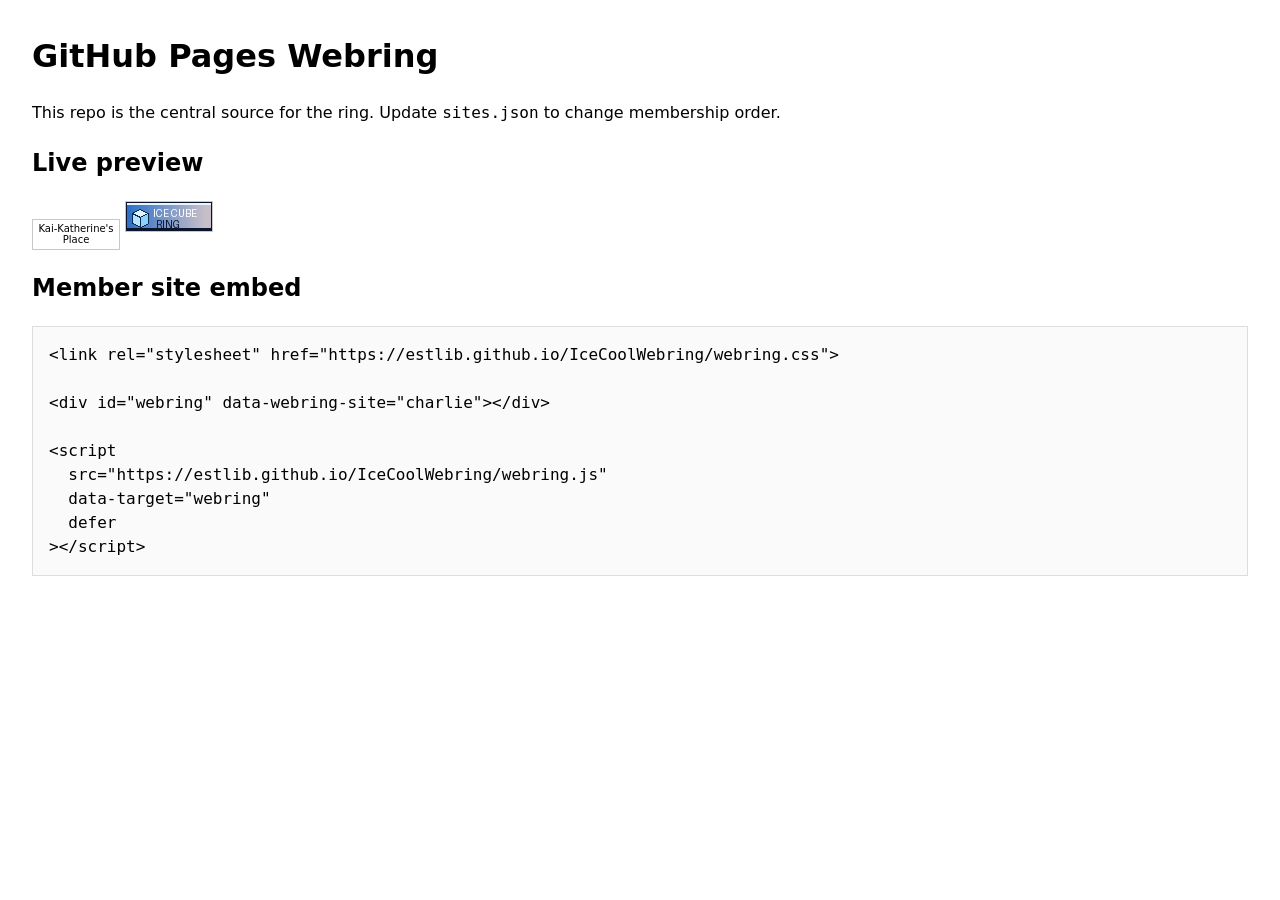
<file: docs/index.html>
<!DOCTYPE html>
<html lang="en">
<head>
  <meta charset="utf-8">
  <meta name="viewport" content="width=device-width, initial-scale=1">
  <title>Webring</title>
  <link rel="stylesheet" href="./webring.css">
  <style>
    body {
      font-family: system-ui, sans-serif;
      margin: 2rem;
      line-height: 1.5;
    }
    code, pre {
      font-family: ui-monospace, SFMono-Regular, Menlo, Consolas, monospace;
    }
    pre {
      padding: 1rem;
      border: 1px solid #ddd;
      overflow: auto;
      background: #fafafa;
    }
  </style>
</head>
<body>
  <h1>GitHub Pages Webring</h1>
  <p>This repo is the central source for the ring. Update <code>sites.json</code> to change membership order.</p>

  <h2>Live preview</h2>
  <div id="webring-preview" data-webring-site="charlie"></div>
  <script src="./webring.js" data-target="webring-preview"></script>

  <h2>Member site embed</h2>
  <pre>&lt;link rel="stylesheet" href="https://estlib.github.io/IceCoolWebring/webring.css"&gt;

&lt;div id="webring" data-webring-site="charlie"&gt;&lt;/div&gt;

&lt;script
  src="https://estlib.github.io/IceCoolWebring/webring.js"
  data-target="webring"
  defer
&gt;&lt;/script&gt;</pre>
</body>
</html>
</file>
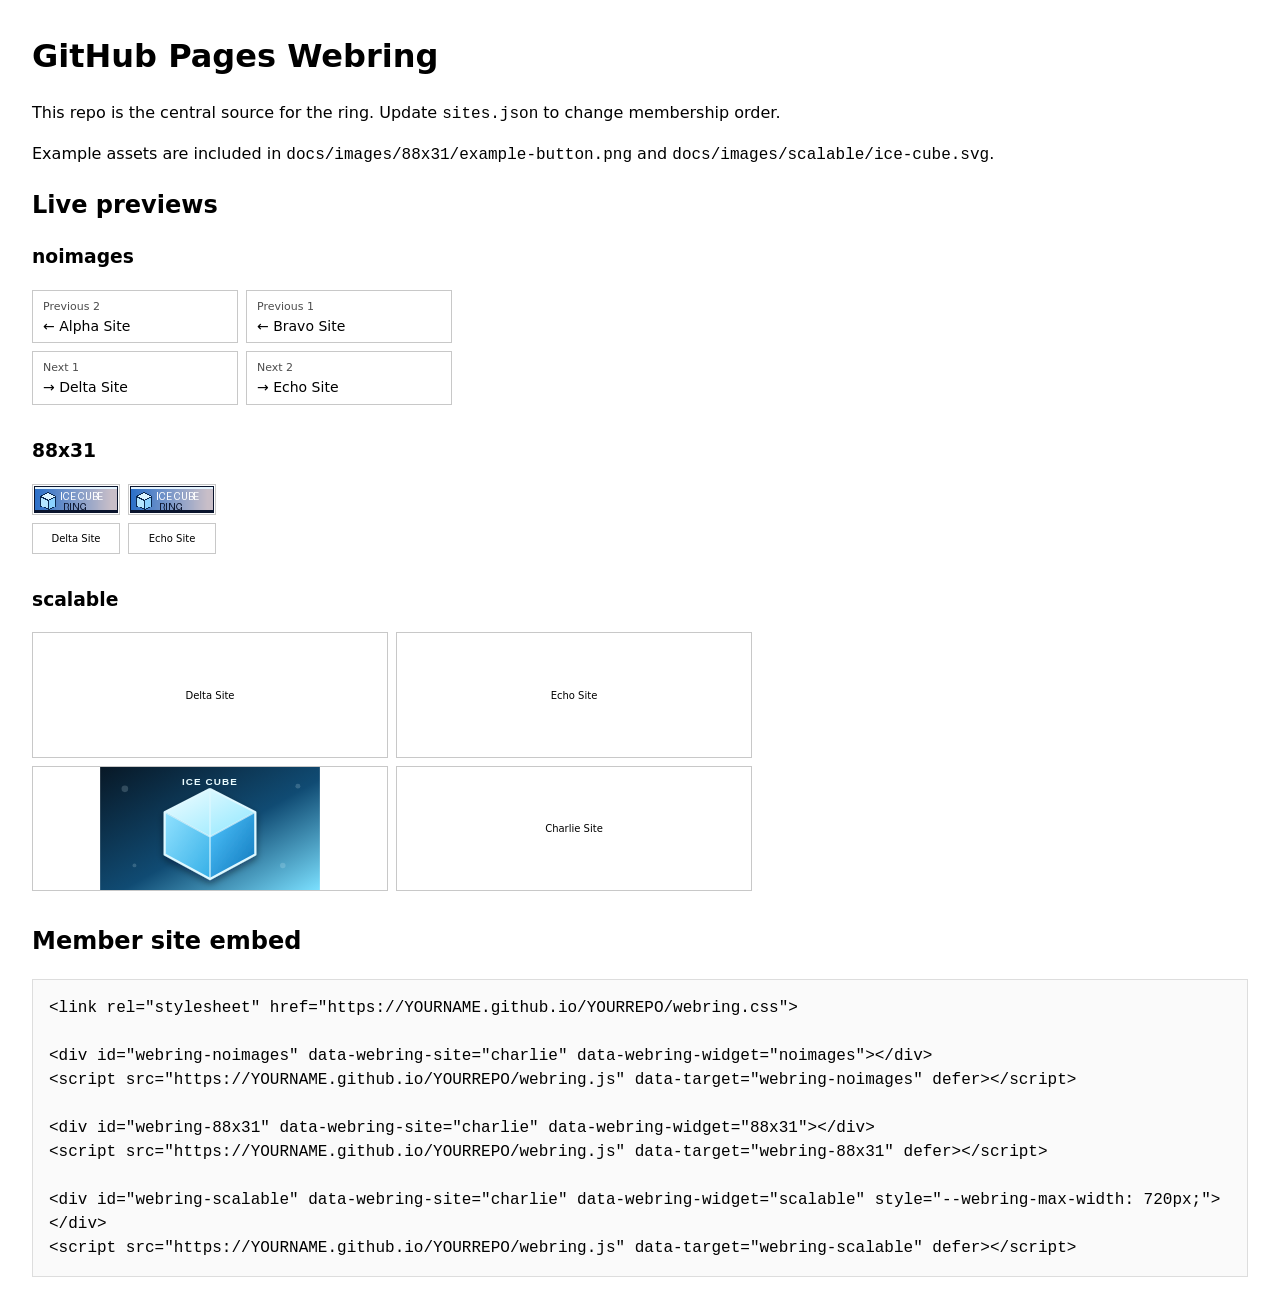
<file: garbage/webring-package/docs/index.html>
<!DOCTYPE html>
<html lang="en">
<head>
  <meta charset="utf-8">
  <meta name="viewport" content="width=device-width, initial-scale=1">
  <title>Webring</title>
  <link rel="stylesheet" href="./webring.css">
  <style>
    body {
      font-family: system-ui, sans-serif;
      margin: 2rem;
      line-height: 1.5;
    }
    code, pre {
      font-family: ui-monospace, SFMono-Regular, Menlo, Consolas, monospace;
    }
    pre {
      padding: 1rem;
      border: 1px solid #ddd;
      overflow: auto;
      background: #fafafa;
      white-space: pre-wrap;
    }
    .preview-block {
      margin: 1.25rem 0 2rem;
    }
  </style>
</head>
<body>
  <h1>GitHub Pages Webring</h1>
  <p>This repo is the central source for the ring. Update <code>sites.json</code> to change membership order.</p>
  <p>Example assets are included in <code>docs/images/88x31/example-button.png</code> and <code>docs/images/scalable/ice-cube.svg</code>.</p>

  <h2>Live previews</h2>

  <div class="preview-block">
    <h3>noimages</h3>
    <div id="webring-preview-noimages" data-webring-site="charlie" data-webring-widget="noimages"></div>
    <script src="./webring.js" data-target="webring-preview-noimages"></script>
  </div>

  <div class="preview-block">
    <h3>88x31</h3>
    <div id="webring-preview-88x31" data-webring-site="charlie" data-webring-widget="88x31"></div>
    <script src="./webring.js" data-target="webring-preview-88x31"></script>
  </div>

  <div class="preview-block">
    <h3>scalable</h3>
    <div id="webring-preview-scalable" data-webring-site="alpha" data-webring-widget="scalable" style="--webring-max-width: 720px;"></div>
    <script src="./webring.js" data-target="webring-preview-scalable"></script>
  </div>

  <h2>Member site embed</h2>
  <pre>&lt;link rel="stylesheet" href="https://YOURNAME.github.io/YOURREPO/webring.css"&gt;

&lt;div id="webring-noimages" data-webring-site="charlie" data-webring-widget="noimages"&gt;&lt;/div&gt;
&lt;script src="https://YOURNAME.github.io/YOURREPO/webring.js" data-target="webring-noimages" defer&gt;&lt;/script&gt;

&lt;div id="webring-88x31" data-webring-site="charlie" data-webring-widget="88x31"&gt;&lt;/div&gt;
&lt;script src="https://YOURNAME.github.io/YOURREPO/webring.js" data-target="webring-88x31" defer&gt;&lt;/script&gt;

&lt;div id="webring-scalable" data-webring-site="charlie" data-webring-widget="scalable" style="--webring-max-width: 720px;"&gt;&lt;/div&gt;
&lt;script src="https://YOURNAME.github.io/YOURREPO/webring.js" data-target="webring-scalable" defer&gt;&lt;/script&gt;</pre>
</body>
</html>
</file>
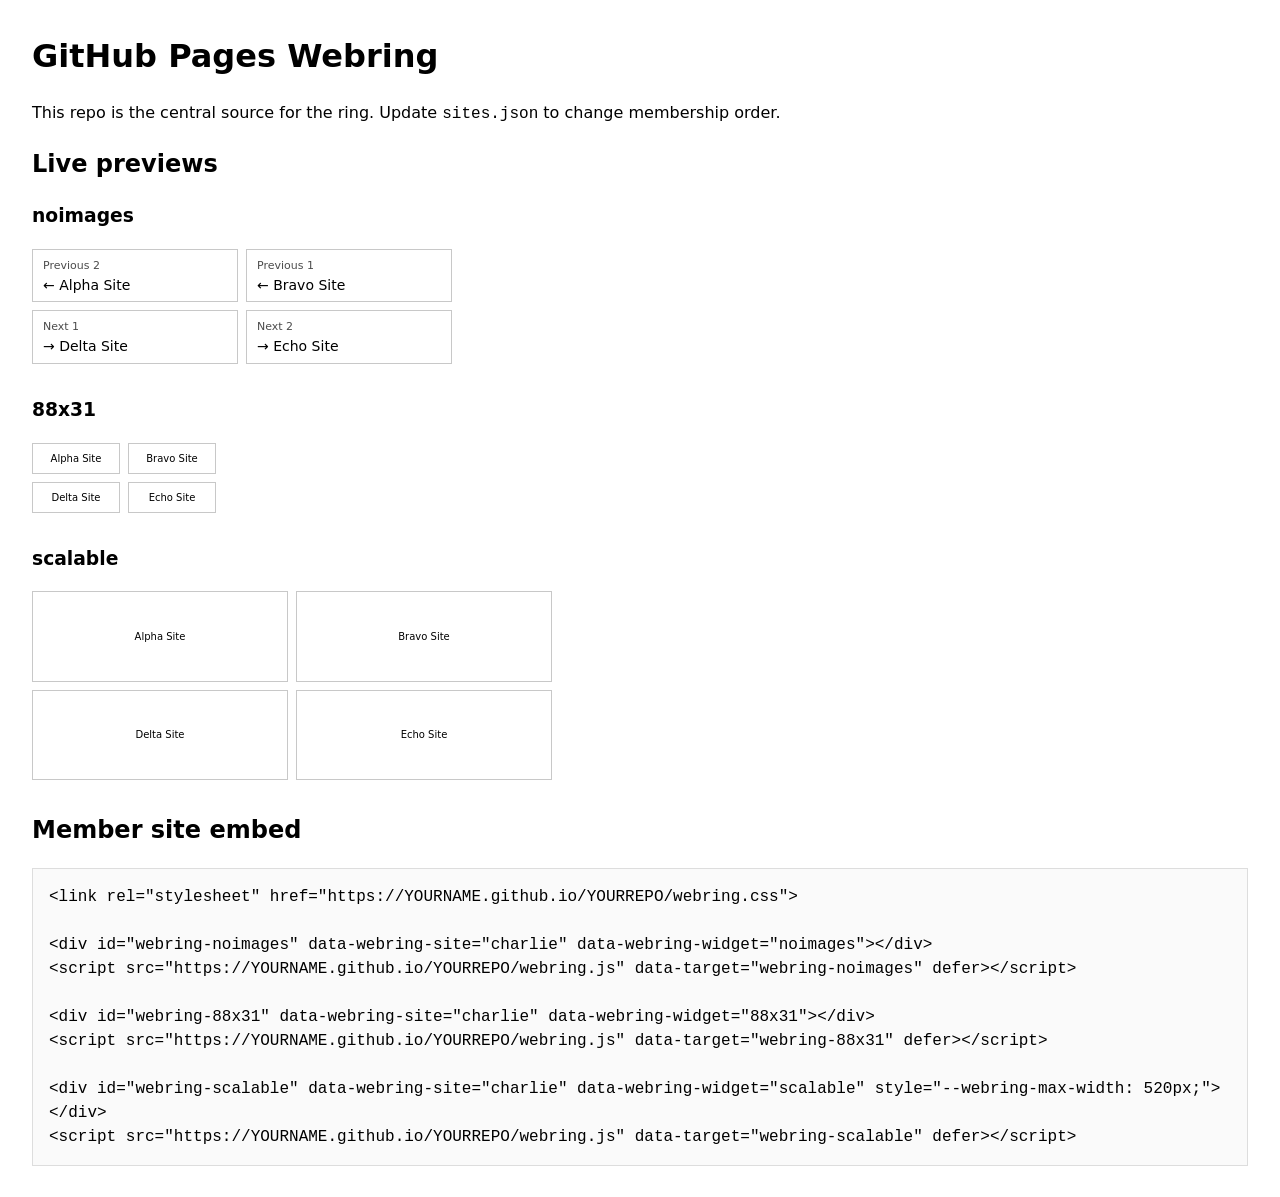
<file: garbage/github-pages-webring-updated/webring-package/docs/index.html>
<!DOCTYPE html>
<html lang="en">
<head>
  <meta charset="utf-8">
  <meta name="viewport" content="width=device-width, initial-scale=1">
  <title>Webring</title>
  <link rel="stylesheet" href="./webring.css">
  <style>
    body {
      font-family: system-ui, sans-serif;
      margin: 2rem;
      line-height: 1.5;
    }
    code, pre {
      font-family: ui-monospace, SFMono-Regular, Menlo, Consolas, monospace;
    }
    pre {
      padding: 1rem;
      border: 1px solid #ddd;
      overflow: auto;
      background: #fafafa;
      white-space: pre-wrap;
    }
    .preview-block {
      margin: 1.25rem 0 2rem;
    }
  </style>
</head>
<body>
  <h1>GitHub Pages Webring</h1>
  <p>This repo is the central source for the ring. Update <code>sites.json</code> to change membership order.</p>

  <h2>Live previews</h2>

  <div class="preview-block">
    <h3>noimages</h3>
    <div id="webring-preview-noimages" data-webring-site="charlie" data-webring-widget="noimages"></div>
    <script src="./webring.js" data-target="webring-preview-noimages"></script>
  </div>

  <div class="preview-block">
    <h3>88x31</h3>
    <div id="webring-preview-88x31" data-webring-site="charlie" data-webring-widget="88x31"></div>
    <script src="./webring.js" data-target="webring-preview-88x31"></script>
  </div>

  <div class="preview-block">
    <h3>scalable</h3>
    <div id="webring-preview-scalable" data-webring-site="charlie" data-webring-widget="scalable" style="--webring-max-width: 520px;"></div>
    <script src="./webring.js" data-target="webring-preview-scalable"></script>
  </div>

  <h2>Member site embed</h2>
  <pre>&lt;link rel="stylesheet" href="https://YOURNAME.github.io/YOURREPO/webring.css"&gt;

&lt;div id="webring-noimages" data-webring-site="charlie" data-webring-widget="noimages"&gt;&lt;/div&gt;
&lt;script src="https://YOURNAME.github.io/YOURREPO/webring.js" data-target="webring-noimages" defer&gt;&lt;/script&gt;

&lt;div id="webring-88x31" data-webring-site="charlie" data-webring-widget="88x31"&gt;&lt;/div&gt;
&lt;script src="https://YOURNAME.github.io/YOURREPO/webring.js" data-target="webring-88x31" defer&gt;&lt;/script&gt;

&lt;div id="webring-scalable" data-webring-site="charlie" data-webring-widget="scalable" style="--webring-max-width: 520px;"&gt;&lt;/div&gt;
&lt;script src="https://YOURNAME.github.io/YOURREPO/webring.js" data-target="webring-scalable" defer&gt;&lt;/script&gt;</pre>
</body>
</html>
</file>
<file: docs/webring.css>
.webring-widget {
  display: block;
  max-width: max-content;
  font: inherit;
}

.webring-grid {
  display: grid;
  grid-template-columns: repeat(2, 88px);
  gap: 8px;
  align-items: center;
  justify-content: start;
}

.webring-button {
  display: inline-flex;
  width: 88px;
  height: 31px;
  overflow: hidden;
  align-items: center;
  justify-content: center;
  text-decoration: none;
  border: 1px solid #c8c8c8;
  background: #fff;
  box-sizing: border-box;
}

.webring-button:hover {
  transform: translateY(-1px);
}

.webring-button img {
  display: block;
  width: 88px;
  height: 31px;
  image-rendering: pixelated;
}

.webring-fallback {
  display: none;
  font-size: 10px;
  line-height: 1.1;
  padding: 2px 4px;
  text-align: center;
  color: inherit;
  word-break: break-word;
}

.webring-broken-image .webring-fallback {
  display: block;
}
</file>
<file: garbage/webring-package/docs/webring.css>
.webring-widget {
  display: grid;
  gap: 8px;
  font: inherit;
}

.webring-widget--88x31 {
  grid-template-columns: repeat(2, 88px);
  width: max-content;
}

.webring-widget--scalable {
  grid-template-columns: repeat(2, minmax(0, 1fr));
  width: min(100%, var(--webring-max-width, 720px));
}

.webring-widget--noimages {
  grid-template-columns: repeat(2, minmax(0, 1fr));
  width: min(100%, var(--webring-max-width, 420px));
}

.webring-button,
.webring-text-link {
  box-sizing: border-box;
  border: 1px solid #c8c8c8;
  background: #fff;
  color: inherit;
  text-decoration: none;
}

.webring-button:hover,
.webring-text-link:hover {
  transform: translateY(-1px);
}

.webring-button {
  display: inline-flex;
  overflow: hidden;
  align-items: center;
  justify-content: center;
}

.webring-button--88x31 {
  width: 88px;
  height: 31px;
}

.webring-button--scalable {
  width: 100%;
  min-width: 0;
  min-height: 0;
  aspect-ratio: 88 / 31;
}

.webring-button img {
  display: block;
  width: 100%;
  height: 100%;
  object-fit: cover;
}

.webring-button--88x31 img {
  image-rendering: pixelated;
  object-fit: fill;
}

.webring-button--scalable img {
  height: 100%;
  aspect-ratio: auto;
  object-fit: contain;
}

.webring-fallback {
  display: none;
  font-size: 10px;
  line-height: 1.1;
  padding: 2px 4px;
  text-align: center;
  color: inherit;
  word-break: break-word;
}

.webring-broken-image .webring-fallback {
  display: block;
}

.webring-text-link {
  display: flex;
  flex-direction: column;
  gap: 2px;
  min-width: 0;
  padding: 8px 10px;
}

.webring-text-label {
  font-size: 11px;
  opacity: 0.7;
}

.webring-text-name {
  font-size: 14px;
  line-height: 1.2;
  word-break: break-word;
}

.webring-text-current,
.webring-button--current {
  opacity: 0.72;
  cursor: default;
}

.webring-message {
  box-sizing: border-box;
  display: inline-block;
  border: 1px solid #c8c8c8;
  background: #fff;
  padding: 8px 10px;
  font: inherit;
}
</file>
<file: garbage/github-pages-webring-updated/webring-package/docs/webring.css>
.webring-widget {
  display: grid;
  gap: 8px;
  font: inherit;
}

.webring-widget--88x31 {
  grid-template-columns: repeat(2, 88px);
  width: max-content;
}

.webring-widget--scalable {
  grid-template-columns: repeat(2, minmax(0, 1fr));
  width: min(100%, var(--webring-max-width, 420px));
}

.webring-widget--noimages {
  grid-template-columns: repeat(2, minmax(0, 1fr));
  width: min(100%, var(--webring-max-width, 420px));
}

.webring-button,
.webring-text-link {
  box-sizing: border-box;
  border: 1px solid #c8c8c8;
  background: #fff;
  color: inherit;
  text-decoration: none;
}

.webring-button:hover,
.webring-text-link:hover {
  transform: translateY(-1px);
}

.webring-button {
  display: inline-flex;
  overflow: hidden;
  align-items: center;
  justify-content: center;
}

.webring-button--88x31 {
  width: 88px;
  height: 31px;
}

.webring-button--scalable {
  width: 100%;
  aspect-ratio: 88 / 31;
  min-width: 0;
}

.webring-button img {
  display: block;
  width: 100%;
  height: 100%;
  image-rendering: pixelated;
  object-fit: fill;
}

.webring-fallback {
  display: none;
  font-size: 10px;
  line-height: 1.1;
  padding: 2px 4px;
  text-align: center;
  color: inherit;
  word-break: break-word;
}

.webring-broken-image .webring-fallback {
  display: block;
}

.webring-text-link {
  display: flex;
  flex-direction: column;
  gap: 2px;
  min-width: 0;
  padding: 8px 10px;
}

.webring-text-label {
  font-size: 11px;
  opacity: 0.7;
}

.webring-text-name {
  font-size: 14px;
  line-height: 1.2;
  word-break: break-word;
}
</file>
